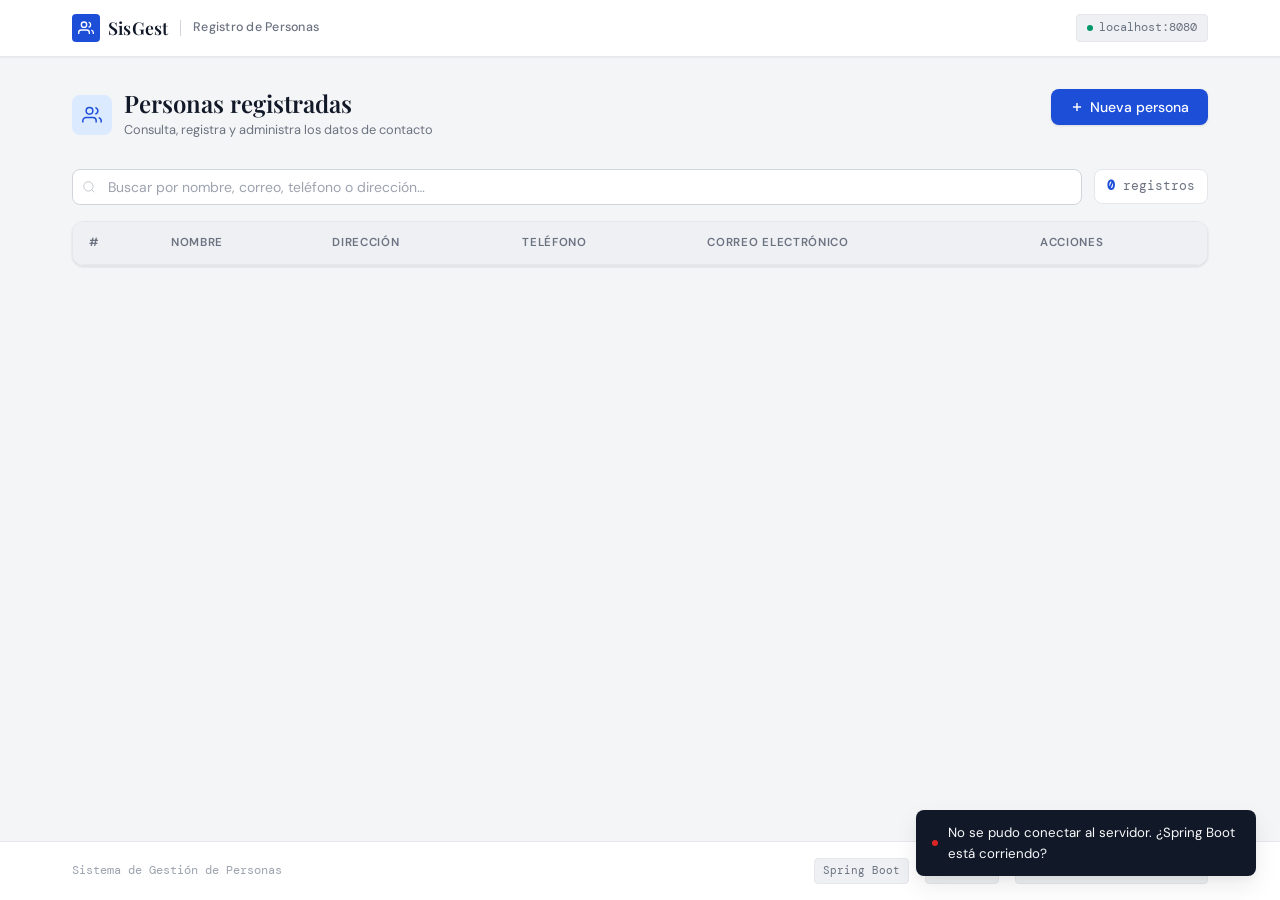
<file: Microservicios/frontend/index.html>
<!DOCTYPE html>
<html lang="es">

<head>
  <meta charset="UTF-8" />
  <meta name="viewport" content="width=device-width, initial-scale=1.0" />
  <title>Registro de Personas — Sistema de Gestión</title>
  <link rel="preconnect" href="https://fonts.googleapis.com" />
  <link rel="preconnect" href="https://fonts.gstatic.com" crossorigin />
  <link
    href="https://fonts.googleapis.com/css2?family=DM+Sans:wght@300;400;500;600&family=DM+Mono:wght@400;500&family=Playfair+Display:wght@500;600&display=swap"
    rel="stylesheet" />
  <link rel="stylesheet" href="assets/css/variables.css" />
  <link rel="stylesheet" href="assets/css/style.css" />
  <link rel="stylesheet" href="assets/css/responsive.css" />
</head>

<body>
  <div class="app-wrapper">

    <header class="navbar">
      <div class="container">
        <div class="navbar-inner">
          <a href="/" class="brand">
            <span class="brand-logo">
              <svg viewBox="0 0 24 24">
                <path d="M17 21v-2a4 4 0 0 0-4-4H5a4 4 0 0 0-4 4v2" />
                <circle cx="9" cy="7" r="4" />
                <path d="M23 21v-2a4 4 0 0 0-3-3.87" />
                <path d="M16 3.13a4 4 0 0 1 0 7.75" />
              </svg>
            </span>
            <span class="brand-name">SisGest</span>
            <span class="brand-sep"></span>
            <span class="brand-module">Registro de Personas</span>
          </a>
          <div class="navbar-right">
            <div class="api-status">
              <span class="status-dot"></span>
              <span id="api-status">localhost:8080</span>
            </div>
          </div>
        </div>
      </div>
    </header>

    <main class="main-content">
      <div class="container">

        <div class="page-header">
          <div class="page-heading">
            <div class="page-icon">
              <svg viewBox="0 0 24 24">
                <path d="M17 21v-2a4 4 0 0 0-4-4H5a4 4 0 0 0-4 4v2" />
                <circle cx="9" cy="7" r="4" />
                <path d="M23 21v-2a4 4 0 0 0-3-3.87" />
                <path d="M16 3.13a4 4 0 0 1 0 7.75" />
              </svg>
            </div>
            <div>
              <h1 class="page-title">Personas registradas</h1>
              <p class="page-subtitle">Consulta, registra y administra los datos de contacto</p>
            </div>
          </div>
          <button class="btn-primary" id="btn-nueva-persona">
            <svg viewBox="0 0 24 24" fill="none">
              <line x1="12" y1="5" x2="12" y2="19" />
              <line x1="5" y1="12" x2="19" y2="12" />
            </svg>
            <span>Nueva persona</span>
          </button>
        </div>

        <div class="controls-bar">
          <div class="search-wrap">
            <svg viewBox="0 0 24 24" fill="none">
              <circle cx="11" cy="11" r="8" />
              <line x1="21" y1="21" x2="16.65" y2="16.65" />
            </svg>
            <input type="search" id="search-input" class="search-input"
              placeholder="Buscar por nombre, correo, teléfono o dirección…" autocomplete="off" />
          </div>
          <span class="counter-badge"><strong id="total-counter">0</strong> registros</span>
        </div>

        <div class="table-wrapper">
          <table class="data-table">
            <thead>
              <tr>
                <th>#</th>
                <th>Nombre</th>
                <th>Dirección</th>
                <th>Teléfono</th>
                <th>Correo electrónico</th>
                <th>Acciones</th>
              </tr>
            </thead>
            <tbody id="personas-tbody"></tbody>
          </table>

          <div id="loading-state" class="state-box hidden">
            <div class="spinner"></div>
            <p>Conectando con el servicio…</p>
          </div>

          <div id="empty-state" class="state-box hidden">
            <svg viewBox="0 0 24 24" fill="none" stroke="currentColor" stroke-width="1.5">
              <path d="M17 21v-2a4 4 0 0 0-4-4H5a4 4 0 0 0-4 4v2" />
              <circle cx="9" cy="7" r="4" />
              <path d="M23 21v-2a4 4 0 0 0-3-3.87" />
              <path d="M16 3.13a4 4 0 0 1 0 7.75" />
            </svg>
            <p>No hay personas registradas. Use el botón <strong>Nueva persona</strong> para agregar el primer registro.
            </p>
          </div>
        </div>

      </div>
    </main>

    <!-- Modal -->
    <div class="modal-backdrop" id="modal">
      <div class="modal-overlay" id="modal-overlay"></div>
      <div class="modal-box" role="dialog" aria-modal="true" aria-labelledby="modal-title">
        <div class="modal-header">
          <h2 class="modal-title" id="modal-title">Nueva persona</h2>
          <button class="btn-close" id="btn-cerrar-modal" aria-label="Cerrar">
            <svg viewBox="0 0 24 24" fill="none">
              <line x1="18" y1="6" x2="6" y2="18" />
              <line x1="6" y1="6" x2="18" y2="18" />
            </svg>
          </button>
        </div>
        <form id="persona-form" novalidate>
          <div class="form-grid">
            <div class="field">
              <label for="nombre">Nombre completo</label>
              <input type="text" id="nombre" name="nombre" placeholder="Ej. Ana García" autocomplete="off" />
              <span class="field-error hidden" id="error-nombre"></span>
            </div>
            <div class="field">
              <label for="direccion">Dirección</label>
              <input type="text" id="direccion" name="direccion" placeholder="Ej. Calle 10 # 5-20, Bogotá"
                autocomplete="off" />
              <span class="field-error hidden" id="error-direccion"></span>
            </div>
            <div class="field">
              <label for="telefono">Teléfono</label>
              <input type="tel" id="telefono" name="telefono" placeholder="Ej. +57 310 000 0000" autocomplete="off" />
              <span class="field-error hidden" id="error-telefono"></span>
            </div>
            <div class="field">
              <label for="correo">Correo electrónico</label>
              <input type="email" id="correo" name="correo" placeholder="Ej. ana@correo.com" autocomplete="off" />
              <span class="field-error hidden" id="error-correo"></span>
            </div>
          </div>
          <div class="form-actions">
            <button type="button" class="btn-secondary" id="btn-cancelar">Cancelar</button>
            <button type="submit" class="btn-primary">
              <svg viewBox="0 0 24 24" fill="none">
                <polyline points="20 6 9 17 4 12" />
              </svg>
              <span>Guardar</span>
            </button>
          </div>
        </form>
      </div>
    </div>

    <!-- Toast -->
    <div class="toast" id="toast" role="alert">
      <span class="toast-indicator"></span>
      <span id="toast-message"></span>
    </div>

    <footer class="footer">
      <div class="container">
        <div class="footer-inner">
          <span>Sistema de Gestión de Personas</span>
          <div class="footer-right">
            <span class="footer-tag">Spring Boot</span>
            <span class="footer-tag">REST API</span>
            <span class="footer-tag">GET · POST · PUT · DELETE</span>
          </div>
        </div>
      </div>
    </footer>

  </div>
  <script type="module" src="assets/js/app.js"></script>
</body>

</html>
</file>
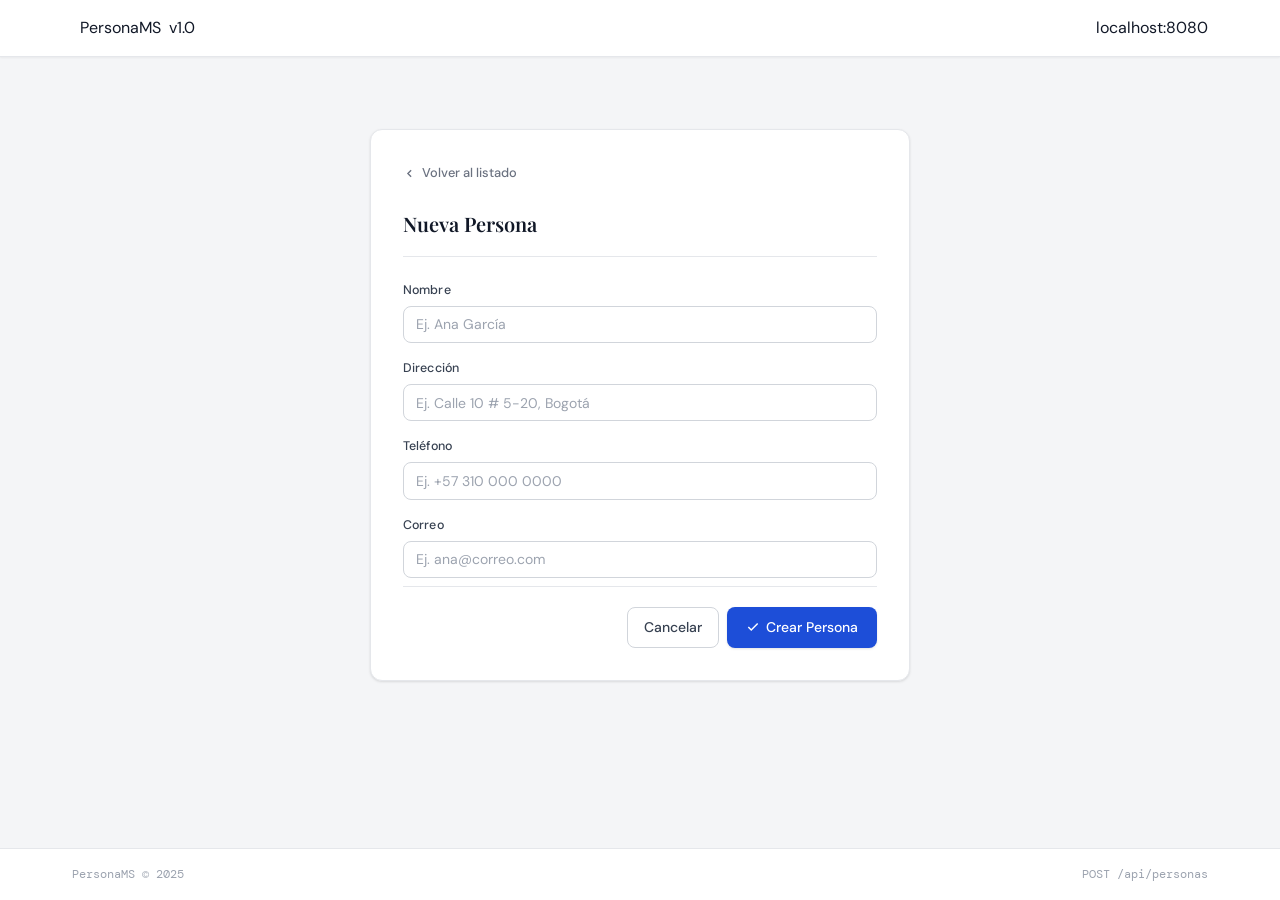
<file: Microservicios/frontend/pages/create.html>
<!DOCTYPE html>
<html lang="es">

<head>
    <meta charset="UTF-8" />
    <meta name="viewport" content="width=device-width, initial-scale=1.0" />
    <title>Nueva Persona · PersonaMS</title>
    <link rel="preconnect" href="https://fonts.googleapis.com" />
    <link rel="preconnect" href="https://fonts.gstatic.com" crossorigin />
    <link
        href="https://fonts.googleapis.com/css2?family=Bebas+Neue&family=Space+Grotesk:wght@400;600;700&family=Space+Mono:wght@400;700&display=swap"
        rel="stylesheet" />
    <link rel="stylesheet" href="../assets/css/variables.css" />
    <link rel="stylesheet" href="../assets/css/style.css" />
    <link rel="stylesheet" href="../assets/css/responsive.css" />
</head>

<body>
    <div class="app-wrapper">

        <div class="stripe"></div>

        <header class="navbar">
            <div class="container">
                <div class="navbar-inner">
                    <a href="../index.html" class="brand">
                        <span class="brand-dot"></span>
                        PersonaMS
                        <span class="brand-tag">v1.0</span>
                    </a>
                    <div class="navbar-status">
                        <span class="status-indicator"></span>
                        <span>localhost:8080</span>
                    </div>
                </div>
            </div>
        </header>

        <main class="main-content">
            <div class="container">
                <div class="standalone-card">

                    <a href="../index.html" class="back-link">
                        <svg viewBox="0 0 24 24" fill="none">
                            <polyline points="15 18 9 12 15 6" />
                        </svg>
                        Volver al listado
                    </a>

                    <div class="modal-header">
                        <h1 class="modal-title">Nueva Persona</h1>
                    </div>

                    <form id="persona-form" novalidate>
                        <div class="form-grid">
                            <div class="field">
                                <label for="nombre">Nombre</label>
                                <input type="text" id="nombre" name="nombre" placeholder="Ej. Ana García"
                                    autocomplete="off" />
                                <span class="field-error hidden" id="error-nombre"></span>
                            </div>
                            <div class="field">
                                <label for="direccion">Dirección</label>
                                <input type="text" id="direccion" name="direccion"
                                    placeholder="Ej. Calle 10 # 5-20, Bogotá" autocomplete="off" />
                                <span class="field-error hidden" id="error-direccion"></span>
                            </div>
                            <div class="field">
                                <label for="telefono">Teléfono</label>
                                <input type="tel" id="telefono" name="telefono" placeholder="Ej. +57 310 000 0000"
                                    autocomplete="off" />
                                <span class="field-error hidden" id="error-telefono"></span>
                            </div>
                            <div class="field">
                                <label for="correo">Correo</label>
                                <input type="email" id="correo" name="correo" placeholder="Ej. ana@correo.com"
                                    autocomplete="off" />
                                <span class="field-error hidden" id="error-correo"></span>
                            </div>
                        </div>
                        <div class="form-actions">
                            <a href="../index.html" class="btn-secondary">Cancelar</a>
                            <button type="submit" class="btn-primary">
                                <svg viewBox="0 0 24 24" fill="none">
                                    <polyline points="20 6 9 17 4 12" />
                                </svg>
                                <span>Crear Persona</span>
                            </button>
                        </div>
                    </form>

                </div>
            </div>
        </main>

        <div class="toast" id="toast" role="alert"><span id="toast-message"></span></div>

        <footer class="footer">
            <div class="container">
                <div class="footer-inner">
                    <span>PersonaMS &copy; 2025</span>
                    <span class="footer-api">POST /api/personas</span>
                </div>
            </div>
        </footer>

    </div>
    <script type="module">
        import personaService from "../services/personaService.js";
        import { validateForm } from "../assets/js/validations.js";

        function toast(msg, type = "success") {
            const t = document.getElementById("toast");
            const tm = document.getElementById("toast-message");
            tm.textContent = msg;
            t.className = `toast toast-${type} show`;
            clearTimeout(t._t);
            t._t = setTimeout(() => t.classList.remove("show"), 3200);
        }

        document.getElementById("persona-form").addEventListener("submit", async (e) => {
            e.preventDefault();
            const f = e.target;
            const data = { nombre: f.nombre.value, direccion: f.direccion.value, telefono: f.telefono.value, correo: f.correo.value };

            document.querySelectorAll(".field-error").forEach(el => { el.textContent = ""; el.classList.add("hidden"); });
            document.querySelectorAll(".input-error").forEach(el => el.classList.remove("input-error"));

            const { valid, errors } = validateForm(data);
            if (!valid) {
                for (const [field, msg] of Object.entries(errors)) {
                    const el = document.getElementById(`error-${field}`);
                    const input = document.querySelector(`[name="${field}"]`);
                    if (el) { el.textContent = msg; el.classList.remove("hidden"); }
                    if (input) input.classList.add("input-error");
                }
                return;
            }
            try {
                await personaService.crear(data);
                toast("✓ Persona creada.", "success");
                setTimeout(() => { window.location.href = "../index.html"; }, 1200);
            } catch (err) {
                toast("Error al crear. ¿Está Spring Boot corriendo?", "error");
                console.error(err);
            }
        });
    </script>
</body>

</html>
</file>
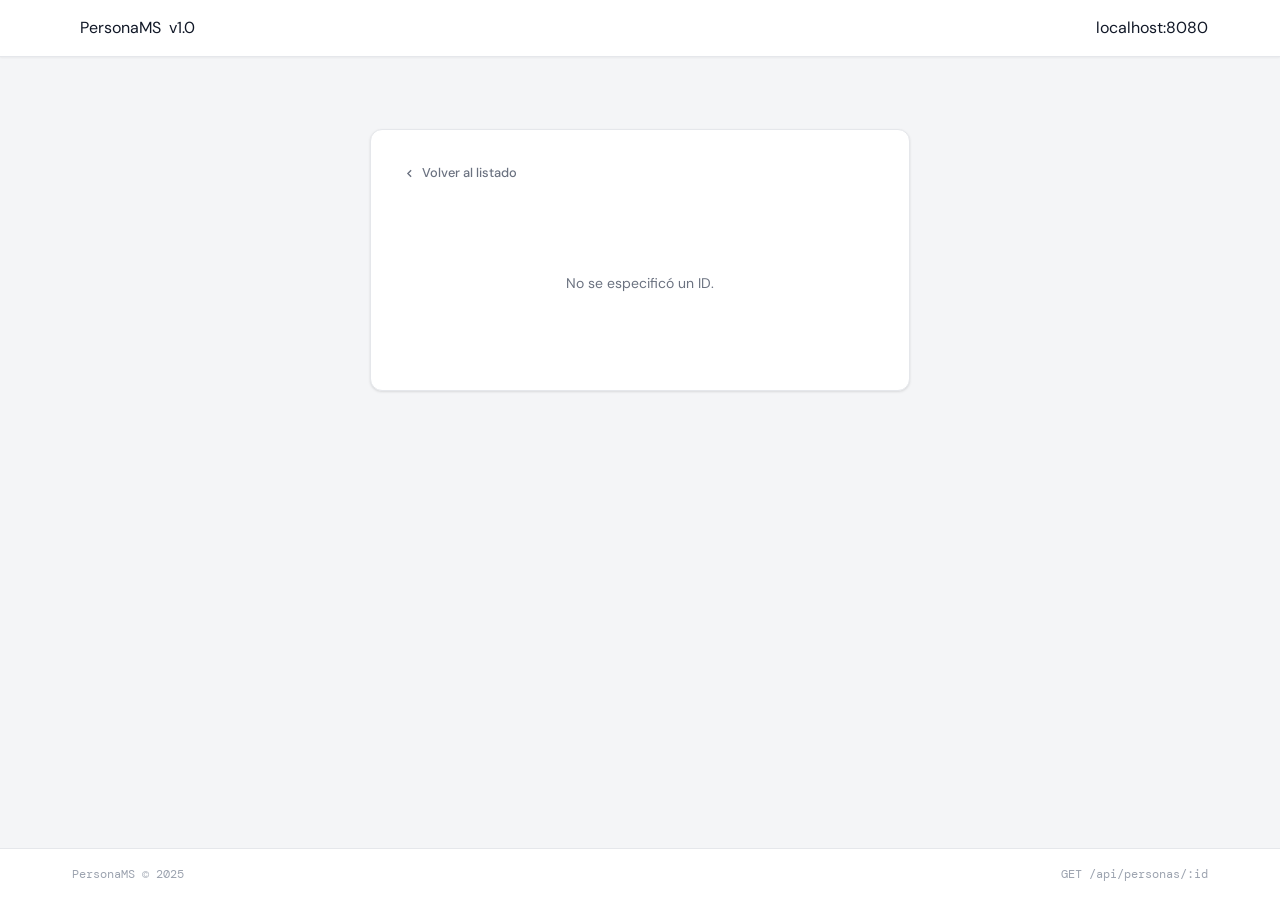
<file: Microservicios/frontend/pages/details.html>
<!DOCTYPE html>
<html lang="es">

<head>
    <meta charset="UTF-8" />
    <meta name="viewport" content="width=device-width, initial-scale=1.0" />
    <title>Detalle Persona · PersonaMS</title>
    <link rel="preconnect" href="https://fonts.googleapis.com" />
    <link rel="preconnect" href="https://fonts.gstatic.com" crossorigin />
    <link
        href="https://fonts.googleapis.com/css2?family=Bebas+Neue&family=Space+Grotesk:wght@400;600;700&family=Space+Mono:wght@400;700&display=swap"
        rel="stylesheet" />
    <link rel="stylesheet" href="../assets/css/variables.css" />
    <link rel="stylesheet" href="../assets/css/style.css" />
    <link rel="stylesheet" href="../assets/css/responsive.css" />
</head>

<body>
    <div class="app-wrapper">

        <div class="stripe"></div>

        <header class="navbar">
            <div class="container">
                <div class="navbar-inner">
                    <a href="../index.html" class="brand">
                        <span class="brand-dot"></span>
                        PersonaMS
                        <span class="brand-tag">v1.0</span>
                    </a>
                    <div class="navbar-status">
                        <span class="status-indicator"></span>
                        <span>localhost:8080</span>
                    </div>
                </div>
            </div>
        </header>

        <main class="main-content">
            <div class="container">
                <div class="standalone-card" id="detail-card">

                    <a href="../index.html" class="back-link">
                        <svg viewBox="0 0 24 24" fill="none">
                            <polyline points="15 18 9 12 15 6" />
                        </svg>
                        Volver al listado
                    </a>

                    <div id="detail-content" class="state-box">
                        <div class="spinner"></div>
                        <p>Cargando persona…</p>
                    </div>

                </div>
            </div>
        </main>

        <div class="toast" id="toast" role="alert"><span id="toast-message"></span></div>

        <footer class="footer">
            <div class="container">
                <div class="footer-inner">
                    <span>PersonaMS &copy; 2025</span>
                    <span class="footer-api">GET /api/personas/:id</span>
                </div>
            </div>
        </footer>

    </div>
    <script type="module">
        import personaService from "../services/personaService.js";

        const params = new URLSearchParams(window.location.search);
        const id = params.get("id");

        function toast(msg, type = "success") {
            const t = document.getElementById("toast");
            const tm = document.getElementById("toast-message");
            tm.textContent = msg;
            t.className = `toast toast-${type} show`;
            clearTimeout(t._t);
            t._t = setTimeout(() => t.classList.remove("show"), 3200);
        }

        async function init() {
            const container = document.getElementById("detail-content");
            if (!id) { container.innerHTML = "<p>No se especificó un ID.</p>"; return; }

            try {
                const p = await personaService.buscarPorId(id);
                if (!p) { container.innerHTML = "<p>Persona no encontrada.</p>"; return; }

                const initial = (p.nombre || "?")[0].toUpperCase();
                container.className = "";
                container.innerHTML = `
        <div class="detail-avatar">${initial}</div>
        <div class="detail-name">${p.nombre}</div>
        <div class="detail-id">ID &mdash; ${p.id}</div>
        <div class="detail-fields">
          <div class="detail-row">
            <span class="detail-label">Dirección</span>
            <span class="detail-value">${p.direccion || "—"}</span>
          </div>
          <div class="detail-row">
            <span class="detail-label">Teléfono</span>
            <span class="detail-value"><a href="tel:${p.telefono}">${p.telefono || "—"}</a></span>
          </div>
          <div class="detail-row">
            <span class="detail-label">Correo</span>
            <span class="detail-value"><a href="mailto:${p.correo}">${p.correo || "—"}</a></span>
          </div>
        </div>
        <div class="detail-actions">
          <a href="edit.html?id=${p.id}" class="btn-primary">
            <svg viewBox="0 0 24 24" fill="none">
              <path d="M11 4H4a2 2 0 0 0-2 2v14a2 2 0 0 0 2 2h14a2 2 0 0 0 2-2v-7"/>
              <path d="M18.5 2.5a2.121 2.121 0 0 1 3 3L12 15l-4 1 1-4 9.5-9.5z"/>
            </svg>
            <span>Editar</span>
          </a>
          <button class="btn-danger" id="btn-eliminar">
            <svg viewBox="0 0 24 24" fill="none">
              <polyline points="3 6 5 6 21 6"/>
              <path d="M19 6l-1 14a2 2 0 0 1-2 2H8a2 2 0 0 1-2-2L5 6"/>
            </svg>
            Eliminar
          </button>
        </div>
      `;

                document.getElementById("btn-eliminar").addEventListener("click", async () => {
                    if (!confirm(`¿Eliminar a "${p.nombre}"? Esta acción no se puede deshacer.`)) return;
                    try {
                        await personaService.eliminar(p.id);
                        toast("Persona eliminada.", "info");
                        setTimeout(() => { window.location.href = "../index.html"; }, 1200);
                    } catch (err) {
                        toast("Error al eliminar.", "error");
                    }
                });

            } catch (err) {
                container.innerHTML = "<p>Error al cargar. ¿Está Spring Boot corriendo?</p>";
                console.error(err);
            }
        }

        init();
    </script>
</body>

</html>
</file>
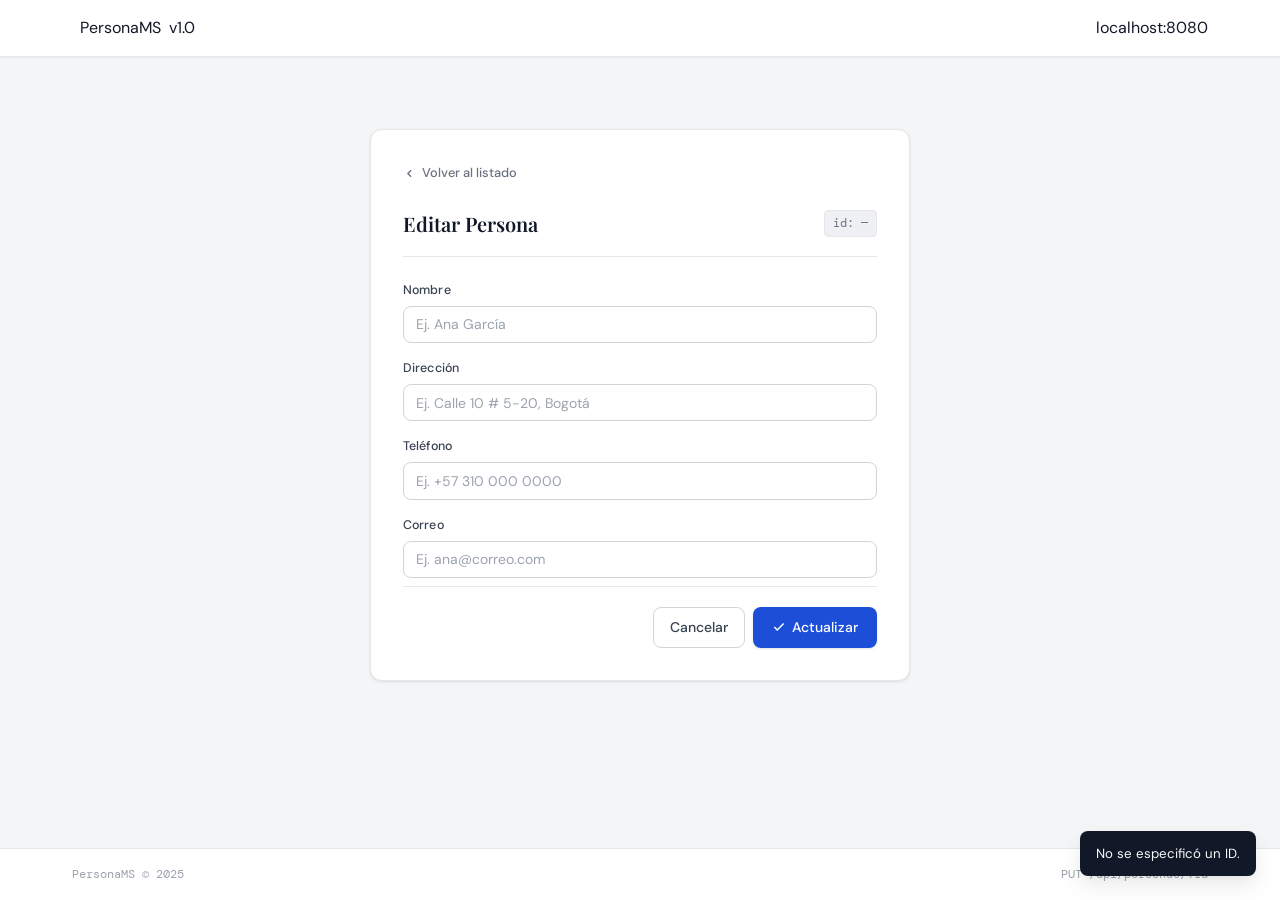
<file: Microservicios/frontend/pages/edit.html>
<!DOCTYPE html>
<html lang="es">

<head>
    <meta charset="UTF-8" />
    <meta name="viewport" content="width=device-width, initial-scale=1.0" />
    <title>Editar Persona · PersonaMS</title>
    <link rel="preconnect" href="https://fonts.googleapis.com" />
    <link rel="preconnect" href="https://fonts.gstatic.com" crossorigin />
    <link
        href="https://fonts.googleapis.com/css2?family=Bebas+Neue&family=Space+Grotesk:wght@400;600;700&family=Space+Mono:wght@400;700&display=swap"
        rel="stylesheet" />
    <link rel="stylesheet" href="../assets/css/variables.css" />
    <link rel="stylesheet" href="../assets/css/style.css" />
    <link rel="stylesheet" href="../assets/css/responsive.css" />
</head>

<body>
    <div class="app-wrapper">

        <div class="stripe"></div>

        <header class="navbar">
            <div class="container">
                <div class="navbar-inner">
                    <a href="../index.html" class="brand">
                        <span class="brand-dot"></span>
                        PersonaMS
                        <span class="brand-tag">v1.0</span>
                    </a>
                    <div class="navbar-status">
                        <span class="status-indicator"></span>
                        <span>localhost:8080</span>
                    </div>
                </div>
            </div>
        </header>

        <main class="main-content">
            <div class="container">
                <div class="standalone-card">

                    <a href="../index.html" class="back-link">
                        <svg viewBox="0 0 24 24" fill="none">
                            <polyline points="15 18 9 12 15 6" />
                        </svg>
                        Volver al listado
                    </a>

                    <div class="modal-header">
                        <h1 class="modal-title">Editar Persona</h1>
                        <span class="id-badge" id="id-badge">id: —</span>
                    </div>

                    <form id="persona-form" novalidate>
                        <div class="form-grid">
                            <div class="field">
                                <label for="nombre">Nombre</label>
                                <input type="text" id="nombre" name="nombre" placeholder="Ej. Ana García"
                                    autocomplete="off" />
                                <span class="field-error hidden" id="error-nombre"></span>
                            </div>
                            <div class="field">
                                <label for="direccion">Dirección</label>
                                <input type="text" id="direccion" name="direccion"
                                    placeholder="Ej. Calle 10 # 5-20, Bogotá" autocomplete="off" />
                                <span class="field-error hidden" id="error-direccion"></span>
                            </div>
                            <div class="field">
                                <label for="telefono">Teléfono</label>
                                <input type="tel" id="telefono" name="telefono" placeholder="Ej. +57 310 000 0000"
                                    autocomplete="off" />
                                <span class="field-error hidden" id="error-telefono"></span>
                            </div>
                            <div class="field">
                                <label for="correo">Correo</label>
                                <input type="email" id="correo" name="correo" placeholder="Ej. ana@correo.com"
                                    autocomplete="off" />
                                <span class="field-error hidden" id="error-correo"></span>
                            </div>
                        </div>
                        <div class="form-actions">
                            <a href="../index.html" class="btn-secondary">Cancelar</a>
                            <button type="submit" class="btn-primary">
                                <svg viewBox="0 0 24 24" fill="none">
                                    <polyline points="20 6 9 17 4 12" />
                                </svg>
                                <span>Actualizar</span>
                            </button>
                        </div>
                    </form>

                </div>
            </div>
        </main>

        <div class="toast" id="toast" role="alert"><span id="toast-message"></span></div>

        <footer class="footer">
            <div class="container">
                <div class="footer-inner">
                    <span>PersonaMS &copy; 2025</span>
                    <span class="footer-api">PUT /api/personas/:id</span>
                </div>
            </div>
        </footer>

    </div>
    <script type="module">
        import personaService from "../services/personaService.js";
        import { validateForm } from "../assets/js/validations.js";

        const params = new URLSearchParams(window.location.search);
        const id = params.get("id");

        function toast(msg, type = "success") {
            const t = document.getElementById("toast");
            const tm = document.getElementById("toast-message");
            tm.textContent = msg;
            t.className = `toast toast-${type} show`;
            clearTimeout(t._t);
            t._t = setTimeout(() => t.classList.remove("show"), 3200);
        }

        async function init() {
            if (!id) { toast("No se especificó un ID.", "error"); return; }
            document.getElementById("id-badge").textContent = `id: ${id}`;
            try {
                const persona = await personaService.buscarPorId(id);
                if (!persona) { toast("Persona no encontrada.", "error"); return; }
                const f = document.getElementById("persona-form");
                f.nombre.value = persona.nombre || "";
                f.direccion.value = persona.direccion || "";
                f.telefono.value = persona.telefono || "";
                f.correo.value = persona.correo || "";
            } catch (err) {
                toast("Error al cargar la persona.", "error");
                console.error(err);
            }
        }

        document.getElementById("persona-form").addEventListener("submit", async (e) => {
            e.preventDefault();
            const f = e.target;
            const data = { nombre: f.nombre.value, direccion: f.direccion.value, telefono: f.telefono.value, correo: f.correo.value };

            document.querySelectorAll(".field-error").forEach(el => { el.textContent = ""; el.classList.add("hidden"); });
            document.querySelectorAll(".input-error").forEach(el => el.classList.remove("input-error"));

            const { valid, errors } = validateForm(data);
            if (!valid) {
                for (const [field, msg] of Object.entries(errors)) {
                    const el = document.getElementById(`error-${field}`);
                    const input = document.querySelector(`[name="${field}"]`);
                    if (el) { el.textContent = msg; el.classList.remove("hidden"); }
                    if (input) input.classList.add("input-error");
                }
                return;
            }
            try {
                await personaService.actualizar(id, data);
                toast("✓ Persona actualizada.", "success");
                setTimeout(() => { window.location.href = "../index.html"; }, 1200);
            } catch (err) {
                toast("Error al actualizar.", "error");
                console.error(err);
            }
        });

        init();
    </script>
</body>

</html>
</file>
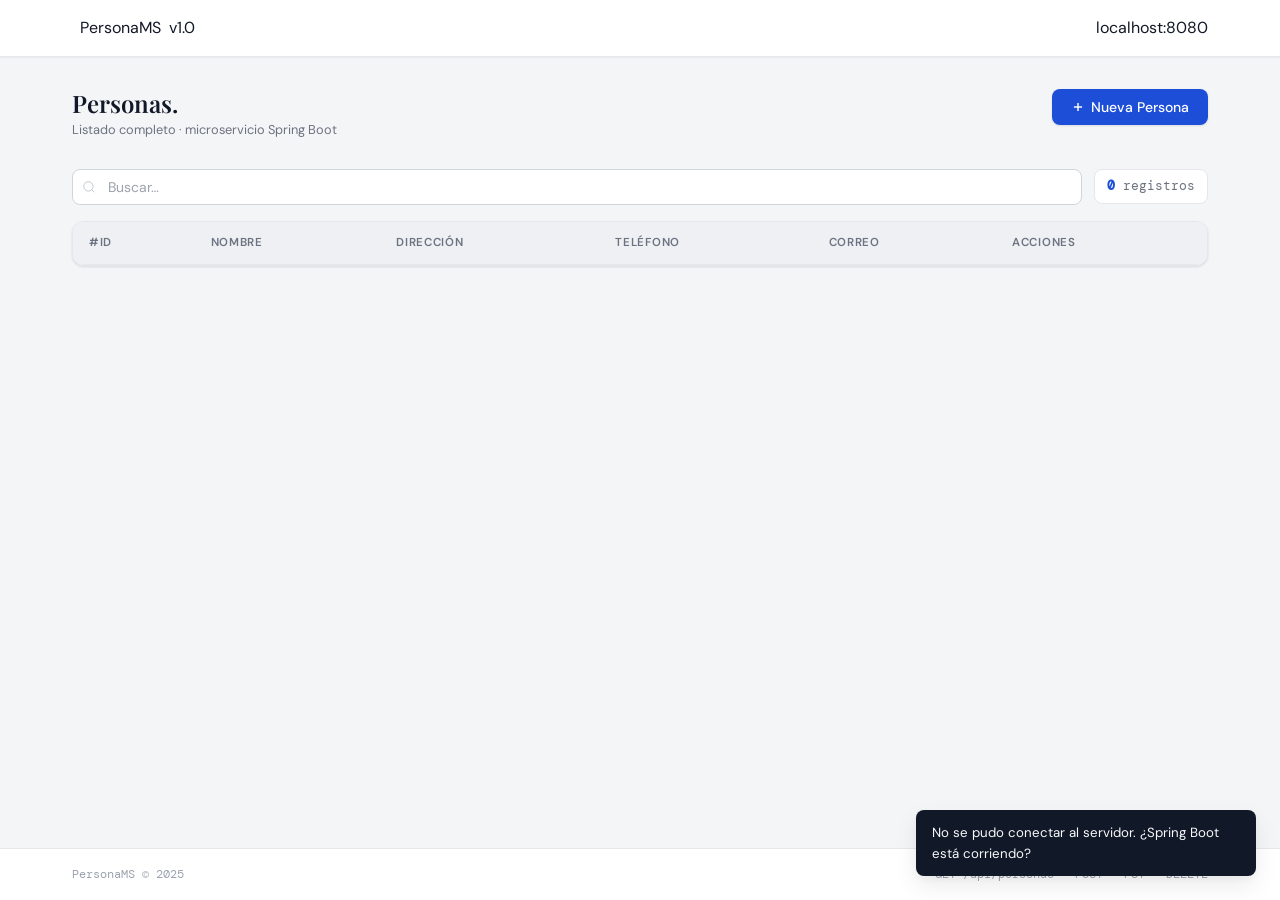
<file: Microservicios/frontend/pages/home.html>
<!DOCTYPE html>
<html lang="es">

<head>
    <meta charset="UTF-8" />
    <meta name="viewport" content="width=device-width, initial-scale=1.0" />
    <title>Inicio · PersonaMS</title>
    <link rel="preconnect" href="https://fonts.googleapis.com" />
    <link rel="preconnect" href="https://fonts.gstatic.com" crossorigin />
    <link
        href="https://fonts.googleapis.com/css2?family=Bebas+Neue&family=Space+Grotesk:wght@400;600;700&family=Space+Mono:wght@400;700&display=swap"
        rel="stylesheet" />
    <link rel="stylesheet" href="../assets/css/variables.css" />
    <link rel="stylesheet" href="../assets/css/style.css" />
    <link rel="stylesheet" href="../assets/css/responsive.css" />
</head>

<body>
    <div class="app-wrapper">

        <div class="stripe"></div>

        <header class="navbar">
            <div class="container">
                <div class="navbar-inner">
                    <a href="../index.html" class="brand">
                        <span class="brand-dot"></span>
                        PersonaMS
                        <span class="brand-tag">v1.0</span>
                    </a>
                    <div class="navbar-status">
                        <span class="status-indicator"></span>
                        <span>localhost:8080</span>
                    </div>
                </div>
            </div>
        </header>

        <main class="main-content">
            <div class="container">

                <div class="page-header">
                    <div>
                        <h1 class="page-title">Personas<span>.</span></h1>
                        <p class="page-subtitle">Listado completo · microservicio Spring Boot</p>
                    </div>
                    <button class="btn-primary" id="btn-nueva-persona">
                        <svg viewBox="0 0 24 24" fill="none">
                            <line x1="12" y1="5" x2="12" y2="19" />
                            <line x1="5" y1="12" x2="19" y2="12" />
                        </svg>
                        <span>Nueva Persona</span>
                    </button>
                </div>

                <div class="controls-bar">
                    <div class="search-wrap">
                        <svg viewBox="0 0 24 24" fill="none">
                            <circle cx="11" cy="11" r="8" />
                            <line x1="21" y1="21" x2="16.65" y2="16.65" />
                        </svg>
                        <input type="search" id="search-input" class="search-input" placeholder="Buscar…"
                            autocomplete="off" />
                    </div>
                    <span class="counter-badge"><strong id="total-counter">0</strong>&nbsp;registros</span>
                </div>

                <div class="table-wrapper">
                    <table class="data-table">
                        <thead>
                            <tr>
                                <th>#ID</th>
                                <th>Nombre</th>
                                <th>Dirección</th>
                                <th>Teléfono</th>
                                <th>Correo</th>
                                <th>Acciones</th>
                            </tr>
                        </thead>
                        <tbody id="personas-tbody"></tbody>
                    </table>
                    <div id="loading-state" class="state-box hidden">
                        <div class="spinner"></div>
                        <p>Cargando…</p>
                    </div>
                    <div id="empty-state" class="state-box hidden">
                        <svg viewBox="0 0 24 24" fill="none" stroke="currentColor" stroke-width="1.5">
                            <path d="M17 21v-2a4 4 0 0 0-4-4H5a4 4 0 0 0-4 4v2" />
                            <circle cx="9" cy="7" r="4" />
                        </svg>
                        <p>Sin registros. Crea la primera persona.</p>
                    </div>
                </div>
            </div>
        </main>

        <div class="modal-backdrop" id="modal">
            <div class="modal-overlay" id="modal-overlay"></div>
            <div class="modal-box" role="dialog" aria-modal="true" aria-labelledby="modal-title">
                <div class="modal-header">
                    <h2 class="modal-title" id="modal-title">Nueva Persona</h2>
                    <button class="btn-close" id="btn-cerrar-modal" aria-label="Cerrar">
                        <svg viewBox="0 0 24 24" fill="none">
                            <line x1="18" y1="6" x2="6" y2="18" />
                            <line x1="6" y1="6" x2="18" y2="18" />
                        </svg>
                    </button>
                </div>
                <form id="persona-form" novalidate>
                    <div class="form-grid">
                        <div class="field"><label for="nombre">Nombre</label>
                            <input type="text" id="nombre" name="nombre" placeholder="Ej. Ana García" />
                            <span class="field-error hidden" id="error-nombre"></span>
                        </div>
                        <div class="field"><label for="direccion">Dirección</label>
                            <input type="text" id="direccion" name="direccion" placeholder="Ej. Calle 10 # 5-20" />
                            <span class="field-error hidden" id="error-direccion"></span>
                        </div>
                        <div class="field"><label for="telefono">Teléfono</label>
                            <input type="tel" id="telefono" name="telefono" placeholder="Ej. +57 310 000 0000" />
                            <span class="field-error hidden" id="error-telefono"></span>
                        </div>
                        <div class="field"><label for="correo">Correo</label>
                            <input type="email" id="correo" name="correo" placeholder="Ej. ana@correo.com" />
                            <span class="field-error hidden" id="error-correo"></span>
                        </div>
                    </div>
                    <div class="form-actions">
                        <button type="button" class="btn-secondary" id="btn-cancelar">Cancelar</button>
                        <button type="submit" class="btn-primary">
                            <svg viewBox="0 0 24 24" fill="none">
                                <polyline points="20 6 9 17 4 12" />
                            </svg>
                            <span>Guardar</span>
                        </button>
                    </div>
                </form>
            </div>
        </div>

        <div class="toast" id="toast" role="alert"><span id="toast-message"></span></div>

        <footer class="footer">
            <div class="container">
                <div class="footer-inner">
                    <span>PersonaMS &copy; 2025</span>
                    <span class="footer-api">GET /api/personas · POST · PUT · DELETE</span>
                </div>
            </div>
        </footer>
    </div>
    <script type="module" src="../assets/js/app.js"></script>
</body>

</html>
</file>
<file: Microservicios/frontend/assets/css/variables.css>
@import url('https://fonts.googleapis.com/css2?family=DM+Sans:wght@300;400;500;600&family=DM+Mono:wght@400;500&family=Playfair+Display:wght@500;600&display=swap');

:root {
    /* Paleta */
    --bg: #f4f5f7;
    --bg-card: #ffffff;
    --bg-elevated: #ffffff;
    --bg-subtle: #eef0f3;

    --ink: #111827;
    --ink-secondary: #374151;
    --ink-muted: #6b7280;
    --ink-ghost: #9ca3af;

    --primary: #1d4ed8;
    --primary-dim: #dbeafe;
    --primary-text: #1e40af;

    --border: #e5e7eb;
    --border-mid: #d1d5db;
    --border-strong: #9ca3af;

    --success: #059669;
    --success-bg: #d1fae5;
    --error: #dc2626;
    --error-bg: #fee2e2;
    --warning: #d97706;
    --warning-bg: #fef3c7;
    --info: #0284c7;
    --info-bg: #e0f2fe;

    /* Sombras suaves */
    --shadow-xs: 0 1px 2px rgba(0, 0, 0, 0.05);
    --shadow-sm: 0 1px 3px rgba(0, 0, 0, 0.08), 0 1px 2px rgba(0, 0, 0, 0.04);
    --shadow-md: 0 4px 6px rgba(0, 0, 0, 0.07), 0 2px 4px rgba(0, 0, 0, 0.04);
    --shadow-lg: 0 10px 24px rgba(0, 0, 0, 0.08), 0 4px 8px rgba(0, 0, 0, 0.04);

    /* Tipografía */
    --font-display: 'Playfair Display', Georgia, serif;
    --font-body: 'DM Sans', sans-serif;
    --font-mono: 'DM Mono', 'Courier New', monospace;

    --radius-sm: 4px;
    --radius-md: 8px;
    --radius-lg: 12px;

    --transition: 150ms ease;
    --transition-md: 250ms ease;
}
</file>
<file: Microservicios/frontend/assets/css/style.css>
*,
*::before,
*::after {
    box-sizing: border-box;
    margin: 0;
    padding: 0;
}

html {
    font-size: 16px;
    scroll-behavior: smooth;
}

body {
    font-family: var(--font-body);
    background: var(--bg);
    color: var(--ink);
    min-height: 100vh;
    line-height: 1.6;
    -webkit-font-smoothing: antialiased;
}

a {
    color: inherit;
    text-decoration: none;
}

button {
    cursor: pointer;
    border: none;
    background: none;
    font-family: inherit;
}

ul {
    list-style: none;
}

img {
    display: block;
    max-width: 100%;
}

/* ── Layout ──────────────────────────────────────────── */
.app-wrapper {
    display: flex;
    flex-direction: column;
    min-height: 100vh;
}

.container {
    max-width: 1200px;
    margin: 0 auto;
    padding: 0 2rem;
}

/* ── Navbar ──────────────────────────────────────────── */
.navbar {
    background: var(--bg-card);
    border-bottom: 1px solid var(--border);
    box-shadow: var(--shadow-xs);
    position: sticky;
    top: 0;
    z-index: 100;
}

.navbar-inner {
    display: flex;
    align-items: center;
    justify-content: space-between;
    height: 56px;
}

.brand {
    display: flex;
    align-items: center;
    gap: 0.5rem;
    color: var(--ink);
}

.brand-logo {
    width: 28px;
    height: 28px;
    background: var(--primary);
    border-radius: var(--radius-sm);
    display: flex;
    align-items: center;
    justify-content: center;
    flex-shrink: 0;
}

.brand-logo svg {
    width: 16px;
    height: 16px;
    stroke: #fff;
    stroke-width: 2;
    fill: none;
}

.brand-name {
    font-family: var(--font-display);
    font-size: 1.1rem;
    font-weight: 600;
    letter-spacing: 0.01em;
    color: var(--ink);
}

.brand-sep {
    width: 1px;
    height: 16px;
    background: var(--border-mid);
    margin: 0 0.25rem;
}

.brand-module {
    font-size: 0.78rem;
    font-weight: 500;
    color: var(--ink-muted);
    letter-spacing: 0.02em;
}

.navbar-right {
    display: flex;
    align-items: center;
    gap: 1rem;
}

.api-status {
    display: flex;
    align-items: center;
    gap: 0.4rem;
    font-family: var(--font-mono);
    font-size: 0.72rem;
    color: var(--ink-muted);
    background: var(--bg-subtle);
    padding: 0.25rem 0.6rem;
    border-radius: var(--radius-sm);
    border: 1px solid var(--border);
}

.status-dot {
    width: 6px;
    height: 6px;
    border-radius: 50%;
    background: var(--success);
    flex-shrink: 0;
}

/* ── Main content — ocupa el espacio restante ─────────── */
.main-content {
    flex: 1;
    padding: 2rem 0 3rem;
}

/* ── Page header ─────────────────────────────────────── */
.page-header {
    display: flex;
    align-items: flex-start;
    justify-content: space-between;
    gap: 1rem;
    margin-bottom: 1.75rem;
    flex-wrap: wrap;
}

.page-heading {
    display: flex;
    align-items: center;
    gap: 0.75rem;
}

.page-icon {
    width: 40px;
    height: 40px;
    background: var(--primary-dim);
    border-radius: var(--radius-md);
    display: flex;
    align-items: center;
    justify-content: center;
    flex-shrink: 0;
}

.page-icon svg {
    width: 20px;
    height: 20px;
    stroke: var(--primary);
    stroke-width: 1.8;
    fill: none;
}

.page-title {
    font-family: var(--font-display);
    font-size: 1.5rem;
    font-weight: 600;
    color: var(--ink);
    line-height: 1.2;
}

.page-subtitle {
    font-size: 0.8rem;
    color: var(--ink-muted);
    margin-top: 0.15rem;
    font-weight: 400;
}

/* ── Controles ───────────────────────────────────────── */
.controls-bar {
    display: flex;
    align-items: center;
    gap: 0.75rem;
    margin-bottom: 1rem;
    flex-wrap: wrap;
}

.search-wrap {
    flex: 1;
    min-width: 220px;
    position: relative;
}

.search-wrap svg {
    position: absolute;
    left: 10px;
    top: 50%;
    transform: translateY(-50%);
    width: 14px;
    height: 14px;
    stroke: var(--ink-ghost);
    pointer-events: none;
}

.search-input {
    width: 100%;
    background: var(--bg-card);
    border: 1px solid var(--border-mid);
    color: var(--ink);
    font-family: var(--font-body);
    font-size: 0.875rem;
    padding: 0.5rem 0.875rem 0.5rem 2.2rem;
    border-radius: var(--radius-md);
    outline: none;
    transition: border-color var(--transition), box-shadow var(--transition);
}

.search-input::placeholder {
    color: var(--ink-ghost);
}

.search-input:focus {
    border-color: var(--primary);
    box-shadow: 0 0 0 3px rgba(29, 78, 216, 0.1);
}

.counter-badge {
    font-size: 0.8rem;
    color: var(--ink-muted);
    white-space: nowrap;
    background: var(--bg-card);
    border: 1px solid var(--border);
    padding: 0.4rem 0.75rem;
    border-radius: var(--radius-md);
    font-family: var(--font-mono);
}

.counter-badge strong {
    color: var(--primary);
    font-weight: 600;
}

/* ── Botones ─────────────────────────────────────────── */
.btn-primary {
    display: inline-flex;
    align-items: center;
    gap: 0.4rem;
    background: var(--primary);
    color: #fff;
    font-weight: 500;
    font-family: var(--font-body);
    font-size: 0.875rem;
    padding: 0.5rem 1.1rem;
    border-radius: var(--radius-md);
    border: 1px solid transparent;
    box-shadow: var(--shadow-sm);
    transition: background var(--transition), box-shadow var(--transition), transform var(--transition);
    white-space: nowrap;
}

.btn-primary:hover {
    background: #1e40af;
    box-shadow: var(--shadow-md);
    transform: translateY(-1px);
}

.btn-primary:active {
    transform: translateY(0);
    box-shadow: var(--shadow-xs);
}

.btn-primary svg {
    width: 14px;
    height: 14px;
    stroke: currentColor;
    stroke-width: 2.5;
}

.btn-secondary {
    display: inline-flex;
    align-items: center;
    gap: 0.4rem;
    padding: 0.5rem 1rem;
    font-size: 0.875rem;
    font-weight: 500;
    font-family: var(--font-body);
    background: var(--bg-card);
    color: var(--ink-secondary);
    border: 1px solid var(--border-mid);
    border-radius: var(--radius-md);
    transition: background var(--transition), border-color var(--transition);
}

.btn-secondary:hover {
    background: var(--bg-subtle);
    border-color: var(--border-strong);
}

/* ── Tabla ───────────────────────────────────────────── */
.table-wrapper {
    background: var(--bg-card);
    border: 1px solid var(--border);
    border-radius: var(--radius-lg);
    box-shadow: var(--shadow-sm);
    overflow: hidden;
}

.data-table {
    width: 100%;
    border-collapse: collapse;
}

.data-table thead {
    background: var(--bg-subtle);
    border-bottom: 1px solid var(--border);
}

.data-table th {
    font-family: var(--font-body);
    font-size: 0.72rem;
    font-weight: 600;
    letter-spacing: 0.06em;
    text-transform: uppercase;
    color: var(--ink-muted);
    padding: 0.75rem 1rem;
    text-align: left;
}

.data-table td {
    padding: 0.875rem 1rem;
    font-size: 0.875rem;
    color: var(--ink-secondary);
    border-bottom: 1px solid var(--border);
    vertical-align: middle;
}

.table-row:last-child td {
    border-bottom: none;
}

.table-row {
    transition: background var(--transition);
}

.table-row:hover {
    background: #f8faff;
}

.td-id {
    font-family: var(--font-mono);
    font-size: 0.75rem;
    color: var(--ink-ghost);
    width: 60px;
}

.td-nombre {
    display: flex;
    align-items: center;
    gap: 0.65rem;
    font-weight: 500;
    color: var(--ink);
}

.avatar {
    width: 30px;
    height: 30px;
    background: var(--primary-dim);
    color: var(--primary-text);
    display: flex;
    align-items: center;
    justify-content: center;
    font-family: var(--font-display);
    font-size: 0.875rem;
    font-weight: 600;
    flex-shrink: 0;
    border-radius: var(--radius-sm);
}

.link-tel,
.link-mail {
    color: var(--ink-muted);
    font-family: var(--font-mono);
    font-size: 0.8rem;
    transition: color var(--transition);
}

.link-tel:hover,
.link-mail:hover {
    color: var(--primary);
}

.td-actions {
    display: flex;
    gap: 0.35rem;
    width: 80px;
}

.btn-icon {
    width: 30px;
    height: 30px;
    display: flex;
    align-items: center;
    justify-content: center;
    border-radius: var(--radius-sm);
    border: 1px solid var(--border);
    background: transparent;
    transition: background var(--transition), border-color var(--transition), color var(--transition);
}

.btn-icon svg {
    width: 13px;
    height: 13px;
}

.btn-edit {
    color: var(--info);
}

.btn-edit:hover {
    background: var(--info-bg);
    border-color: var(--info);
}

.btn-delete {
    color: var(--error);
}

.btn-delete:hover {
    background: var(--error-bg);
    border-color: var(--error);
}

/* ── Estados vacío / cargando ────────────────────────── */
.state-box {
    display: flex;
    flex-direction: column;
    align-items: center;
    justify-content: center;
    gap: 0.75rem;
    padding: 4rem 2rem;
    color: var(--ink-muted);
    text-align: center;
}

.state-box svg {
    width: 36px;
    height: 36px;
    stroke: var(--border-mid);
}

.state-box p {
    font-size: 0.875rem;
    color: var(--ink-muted);
    max-width: 280px;
    line-height: 1.6;
}

.spinner {
    width: 28px;
    height: 28px;
    border: 2px solid var(--border-mid);
    border-top-color: var(--primary);
    border-radius: 50%;
    animation: spin 0.7s linear infinite;
}

@keyframes spin {
    to {
        transform: rotate(360deg);
    }
}

.hidden {
    display: none !important;
}

/* ── Modal ───────────────────────────────────────────── */
.modal-backdrop {
    position: fixed;
    inset: 0;
    z-index: 200;
    display: none;
    align-items: center;
    justify-content: center;
    padding: 1rem;
}

.modal-backdrop.open {
    display: flex;
}

.modal-overlay {
    position: absolute;
    inset: 0;
    background: rgba(17, 24, 39, 0.5);
    backdrop-filter: blur(2px);
    animation: fadeIn 0.15s ease;
}

.modal-box {
    position: relative;
    background: var(--bg-card);
    border: 1px solid var(--border);
    border-radius: var(--radius-lg);
    width: 100%;
    max-width: 480px;
    padding: 1.75rem;
    box-shadow: var(--shadow-lg);
    animation: slideUp 0.2s cubic-bezier(0.34, 1.3, 0.64, 1);
}

@keyframes fadeIn {
    from {
        opacity: 0;
    }

    to {
        opacity: 1;
    }
}

@keyframes slideUp {
    from {
        opacity: 0;
        transform: translateY(16px) scale(0.98);
    }

    to {
        opacity: 1;
        transform: none;
    }
}

.modal-header {
    display: flex;
    align-items: center;
    justify-content: space-between;
    margin-bottom: 1.5rem;
    padding-bottom: 1rem;
    border-bottom: 1px solid var(--border);
}

.modal-title {
    font-family: var(--font-display);
    font-size: 1.25rem;
    font-weight: 600;
    color: var(--ink);
}

.btn-close {
    width: 30px;
    height: 30px;
    display: flex;
    align-items: center;
    justify-content: center;
    border-radius: var(--radius-sm);
    border: 1px solid var(--border);
    color: var(--ink-muted);
    background: transparent;
    transition: background var(--transition), color var(--transition);
}

.btn-close:hover {
    background: var(--bg-subtle);
    color: var(--ink);
}

.btn-close svg {
    width: 14px;
    height: 14px;
    stroke: currentColor;
    stroke-width: 2;
}

/* ── Formulario ──────────────────────────────────────── */
.form-grid {
    display: flex;
    flex-direction: column;
    gap: 1rem;
}

.field {
    display: flex;
    flex-direction: column;
    gap: 0.3rem;
}

.field label {
    font-size: 0.78rem;
    font-weight: 500;
    color: var(--ink-secondary);
    letter-spacing: 0.01em;
}

.field input {
    background: var(--bg-elevated);
    border: 1px solid var(--border-mid);
    color: var(--ink);
    font-family: var(--font-body);
    font-size: 0.875rem;
    padding: 0.55rem 0.75rem;
    border-radius: var(--radius-md);
    outline: none;
    width: 100%;
    transition: border-color var(--transition), box-shadow var(--transition);
}

.field input::placeholder {
    color: var(--ink-ghost);
}

.field input:focus {
    border-color: var(--primary);
    box-shadow: 0 0 0 3px rgba(29, 78, 216, 0.1);
}

.field input.input-error {
    border-color: var(--error);
    box-shadow: 0 0 0 3px rgba(220, 38, 38, 0.1);
}

.field-error {
    font-size: 0.75rem;
    color: var(--error);
    letter-spacing: 0.01em;
}

.form-actions {
    display: flex;
    justify-content: flex-end;
    gap: 0.5rem;
    margin-top: 0.5rem;
    padding-top: 1.25rem;
    border-top: 1px solid var(--border);
}

/* ── Toast ───────────────────────────────────────────── */
.toast {
    position: fixed;
    bottom: 1.5rem;
    right: 1.5rem;
    z-index: 300;
    background: var(--ink);
    color: #f9fafb;
    padding: 0.75rem 1rem;
    font-size: 0.83rem;
    font-family: var(--font-body);
    border-radius: var(--radius-md);
    box-shadow: var(--shadow-lg);
    display: flex;
    align-items: center;
    gap: 0.6rem;
    max-width: 340px;
    opacity: 0;
    transform: translateY(12px);
    transition: opacity 0.2s ease, transform 0.2s ease;
    pointer-events: none;
}

.toast.show {
    opacity: 1;
    transform: translateY(0);
    pointer-events: auto;
}

.toast-indicator {
    width: 6px;
    height: 6px;
    border-radius: 50%;
    flex-shrink: 0;
    background: var(--success);
}

.toast-error .toast-indicator {
    background: var(--error);
}

.toast-info .toast-indicator {
    background: var(--info);
}

.toast-success .toast-indicator {
    background: var(--success);
}

.toast-warning .toast-indicator {
    background: var(--warning);
}

/* ── Footer ──────────────────────────────────────────── */
.footer {
    background: var(--bg-card);
    border-top: 1px solid var(--border);
    padding: 1rem 0;
    margin-top: auto;
}

.footer-inner {
    display: flex;
    justify-content: space-between;
    align-items: center;
    font-size: 0.75rem;
    color: var(--ink-ghost);
    font-family: var(--font-mono);
    gap: 1rem;
    flex-wrap: wrap;
}

.footer-right {
    display: flex;
    gap: 1rem;
    align-items: center;
}

.footer-tag {
    background: var(--bg-subtle);
    border: 1px solid var(--border);
    padding: 0.2rem 0.5rem;
    border-radius: var(--radius-sm);
    font-size: 0.7rem;
    color: var(--ink-muted);
}

/* ── Standalone pages (create/edit/detail) ───────────── */
.standalone-card {
    max-width: 540px;
    margin: 2.5rem auto;
    background: var(--bg-card);
    border: 1px solid var(--border);
    border-radius: var(--radius-lg);
    padding: 2rem;
    box-shadow: var(--shadow-sm);
}

.back-link {
    display: inline-flex;
    align-items: center;
    gap: 0.35rem;
    font-size: 0.8rem;
    color: var(--ink-muted);
    margin-bottom: 1.5rem;
    transition: color var(--transition);
    font-weight: 500;
}

.back-link:hover {
    color: var(--primary);
}

.back-link svg {
    width: 13px;
    height: 13px;
    stroke: currentColor;
    stroke-width: 2.5;
}

/* Detail page */
.detail-avatar {
    width: 56px;
    height: 56px;
    background: var(--primary-dim);
    color: var(--primary-text);
    display: flex;
    align-items: center;
    justify-content: center;
    font-family: var(--font-display);
    font-size: 1.5rem;
    font-weight: 600;
    border-radius: var(--radius-md);
    margin-bottom: 1rem;
}

.detail-name {
    font-family: var(--font-display);
    font-size: 1.75rem;
    font-weight: 600;
    color: var(--ink);
    line-height: 1.1;
    margin-bottom: 0.2rem;
}

.detail-id {
    font-family: var(--font-mono);
    font-size: 0.72rem;
    color: var(--ink-ghost);
    margin-bottom: 1.5rem;
}

.detail-fields {
    display: flex;
    flex-direction: column;
}

.detail-row {
    display: flex;
    flex-direction: column;
    gap: 0.15rem;
    padding: 0.875rem 0;
    border-bottom: 1px solid var(--border);
}

.detail-row:last-child {
    border-bottom: none;
}

.detail-label {
    font-size: 0.72rem;
    font-weight: 600;
    text-transform: uppercase;
    letter-spacing: 0.06em;
    color: var(--ink-ghost);
}

.detail-value {
    font-size: 0.9rem;
    color: var(--ink-secondary);
}

.detail-value a {
    color: var(--primary);
}

.detail-actions {
    display: flex;
    gap: 0.5rem;
    margin-top: 1.5rem;
    flex-wrap: wrap;
}

.btn-danger {
    display: inline-flex;
    align-items: center;
    gap: 0.4rem;
    background: transparent;
    color: var(--error);
    border: 1px solid var(--error);
    font-weight: 500;
    font-family: var(--font-body);
    font-size: 0.875rem;
    padding: 0.5rem 1rem;
    border-radius: var(--radius-md);
    transition: background var(--transition);
    cursor: pointer;
}

.btn-danger:hover {
    background: var(--error-bg);
}

.btn-danger svg {
    width: 13px;
    height: 13px;
    stroke: currentColor;
    stroke-width: 2;
}

.id-badge {
    font-family: var(--font-mono);
    font-size: 0.72rem;
    color: var(--ink-muted);
    background: var(--bg-subtle);
    border: 1px solid var(--border);
    padding: 0.2rem 0.5rem;
    border-radius: var(--radius-sm);
}
</file>
<file: Microservicios/frontend/assets/css/responsive.css>
@media (max-width: 900px) {

    .data-table th:nth-child(3),
    .data-table td:nth-child(3) {
        display: none;
    }
}

@media (max-width: 640px) {
    .container {
        padding: 0 1rem;
    }

    .brand-sep,
    .brand-module {
        display: none;
    }

    .page-header {
        flex-direction: column;
        align-items: flex-start;
        gap: 0.75rem;
        margin-bottom: 1.25rem;
    }

    .page-title {
        font-size: 1.25rem;
    }

    .btn-primary span {
        display: none;
    }

    .btn-primary {
        padding: 0.5rem 0.65rem;
    }

    .controls-bar {
        gap: 0.5rem;
    }

    .counter-badge {
        display: none;
    }

    .data-table th:nth-child(4),
    .data-table td:nth-child(4) {
        display: none;
    }

    .td-id {
        width: 40px;
    }

    .td-actions {
        width: 70px;
    }

    .modal-box {
        padding: 1.25rem;
    }

    .toast {
        bottom: 1rem;
        right: 1rem;
        left: 1rem;
        max-width: unset;
    }

    .footer-inner {
        flex-direction: column;
        text-align: center;
    }

    .standalone-card {
        margin: 1.25rem auto;
        padding: 1.25rem;
    }

    .detail-name {
        font-size: 1.4rem;
    }
}

@media (max-width: 400px) {

    .data-table th,
    .data-table td {
        padding: 0.6rem 0.5rem;
    }

    .data-table th:nth-child(5),
    .data-table td:nth-child(5) {
        display: none;
    }
}
</file>
